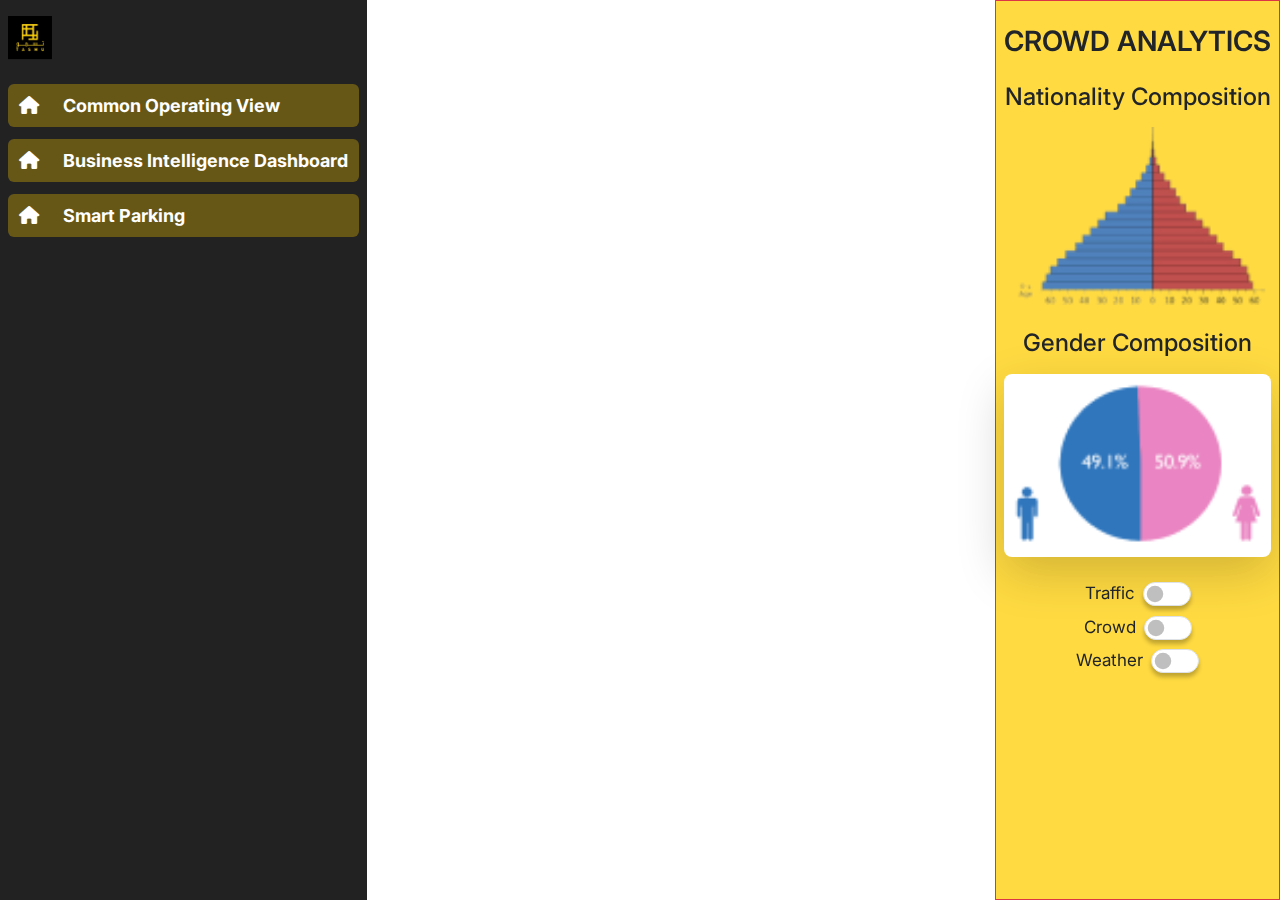
<file: common-operating-view.html>
<!DOCTYPE html>
<html lang="en">

<head>
    <meta charset="UTF-8" />
    <meta name="viewport" content="width=device-width, initial-scale=1.0" />
    <title>Tasmu Platform</title>
    <link href="https://cdn.jsdelivr.net/npm/bootstrap@5.3.1/dist/css/bootstrap.min.css" rel="stylesheet" />
    <link rel="stylesheet" href="https://cdnjs.cloudflare.com/ajax/libs/font-awesome/6.4.2/css/all.min.css" />
    <link rel="stylesheet" href="assets/css/main.css" />
    <link rel="stylesheet" href="assets/css/common-operating-view.css" />
</head>

<body>
    <div id="wrapper" class="toggled">
        <aside id="sidebar-wrapper" class="px-2 py-3">
            <div class="sidebar-btn position-absolute ">
                <i class="fa-solid fa-chevron-right"></i>
            </div>
            <div class="sidebar-brand text-start mb-4">
                <a href="#" class="navbar-brand" id="sidebar-toggle">
                    <img src="assets/images/logo-sidebar.png" alt="" />
                </a>
            </div>
            <ul class="sidebar-nav p-0 m-0 list-unstyled overflow-hidden">
                <li class="active">
                    <a href="#"
                        class="d-flex align-items-center justify-content-start rounded-2 gap-4 text-white fw-bold text-nowrap"><i
                            class="fa fa-home"></i>
                        <span>Common Operating View</span>
                    </a>
                </li>
                <li>
                    <a href="#"
                        class="d-flex align-items-center justify-content-start rounded-2 gap-4 text-white fw-bold text-nowrap"><i
                            class="fa fa-home"></i>
                        <span>Business Intelligence Dashboard</span>
                    </a>
                </li>
                <li>
                    <a href="#"
                        class="d-flex align-items-center justify-content-start rounded-2 gap-4 text-white fw-bold text-nowrap"><i
                            class="fa fa-home"></i>
                        <span>Smart Parking</span>
                    </a>
                </li>
            </ul>
        </aside>

        <section id="content-wrapper">
            <div class="d-flex position-relative">
                <div class="overlay-btns-wrapper position-absolute top-0 mt-3">
                    <div class="dropdown d-flex">
                        <div class="dropdown-btn me-3 pb-3">
                            <a class="btn btn-primary dropdown-toggle rounded-0" href="#" role="button"
                                data-bs-toggle="" data-bs-auto-close="outside" aria-expanded="false">
                                Katara - Level 1
                            </a>
                            <div class="dropdown-menu p-2 rounded-0">
                                <div class="d-flex gap-4">
                                    <div class="column">
                                        <div class="dropdown-items-heading mb-2 pb-2">
                                            <h6 class="">Date</h6>
                                        </div>
                                        <ul class="p-0 m-0 list-unstyled d-flex flex-column gap-2">
                                            <li>
                                                <label for="">Start</label>
                                                <input type="text" />
                                            </li>
                                            <li>
                                                <label for="">End</label>
                                                <input type="text" />
                                            </li>
                                        </ul>
                                    </div>

                                    <div class="column dropdown-columns">
                                        <div class="dropdown-items-heading mb-2 pb-2">
                                            <h6 class="">Time</h6>
                                        </div>
                                        <ul class="p-0 m-0 list-unstyled d-flex flex-column gap-2">
                                            <li class="d-flex align-items-center">
                                                <input type="checkbox" id="full-day" />
                                                <label for="full-day" class="ps-2">Full Day</label>
                                            </li>
                                            <li class="d-flex align-items-center">
                                                <input type="checkbox" id="day" />
                                                <label for="day" class="ps-2">Day</label>
                                            </li>
                                            <li class="d-flex align-items-center">
                                                <input type="checkbox" id="afternoon" />
                                                <label for="afternoon" class="ps-2">Afternoon</label>
                                            </li>
                                        </ul>
                                    </div>

                                    <div class="column dropdown-columns">
                                        <div class="dropdown-items-heading mb-2 pb-2">
                                            <h6 class="text-nowrap">Time Interval</h6>
                                        </div>
                                        <ul class="p-0 m-0 list-unstyled d-flex flex-column gap-2">
                                            <li class="d-flex align-items-center">
                                                <input type="checkbox" id="real-time" />
                                                <label for="real-time" class="ps-2">Real Time</label>
                                            </li>
                                            <li class="d-flex align-items-center">
                                                <input type="checkbox" id="15-mins" />
                                                <label for="15-mins" class="ps-2">15 Mins</label>
                                            </li>
                                            <li class="d-flex align-items-center">
                                                <input type="checkbox" id="30-mins" />
                                                <label for="30-mins" class="ps-2">30 Mins</label>
                                            </li>
                                            <li class="d-flex align-items-center">
                                                <input type="checkbox" id="1-hour" />
                                                <label for="1-hour" class="ps-2">1 Hour</label>
                                            </li>
                                        </ul>
                                    </div>

                                    <div class="column">
                                        <div class="dropdown-items-heading mb-2 pb-2">
                                            <h6 class="">Target Population</h6>
                                        </div>
                                        <ul class="p-0 m-0 list-unstyled d-flex flex-column gap-2">
                                            <li>
                                                <label for="">Start</label>
                                                <input type="text" />
                                            </li>
                                            <li>
                                                <label for="">End</label>
                                                <input type="text" />
                                            </li>
                                        </ul>
                                    </div>
                                </div>
                            </div>
                        </div>


                        <div class="dropdown-btn">
                            <a class="btn btn-primary dropdown-toggle rounded-0" href="#" role="button"
                                data-bs-toggle="" data-bs-auto-close="outside" aria-expanded="false">
                                All Filters
                            </a>
                            <div class="dropdown-menu p-2 rounded-0">
                                <div class="d-flex gap-4">
                                    <div class="column">
                                        <div class="dropdown-items-heading mb-2 pb-2">
                                            <h6 class="">Date</h6>
                                        </div>
                                        <ul class="p-0 m-0 list-unstyled d-flex flex-column gap-2">
                                            <li>
                                                <label for="">Start</label>
                                                <input type="text" />
                                            </li>
                                            <li>
                                                <label for="">End</label>
                                                <input type="text" />
                                            </li>
                                        </ul>
                                    </div>

                                    <div class="column dropdown-columns">
                                        <div class="dropdown-items-heading mb-2 pb-2">
                                            <h6 class="">Time</h6>
                                        </div>
                                        <ul class="p-0 m-0 list-unstyled d-flex flex-column gap-2">
                                            <li class="d-flex align-items-center">
                                                <input type="checkbox" id="full-day" />
                                                <label for="full-day" class="ps-2">Full Day</label>
                                            </li>
                                            <li class="d-flex align-items-center">
                                                <input type="checkbox" id="day" />
                                                <label for="day" class="ps-2">Day</label>
                                            </li>
                                            <li class="d-flex align-items-center">
                                                <input type="checkbox" id="afternoon" />
                                                <label for="afternoon" class="ps-2">Afternoon</label>
                                            </li>
                                        </ul>
                                    </div>

                                    <div class="column dropdown-columns">
                                        <div class="dropdown-items-heading mb-2 pb-2">
                                            <h6 class="text-nowrap">Time Interval</h6>
                                        </div>
                                        <ul class="p-0 m-0 list-unstyled d-flex flex-column gap-2">
                                            <li class="d-flex align-items-center">
                                                <input type="checkbox" id="real-time" />
                                                <label for="real-time" class="ps-2">Real Time</label>
                                            </li>
                                            <li class="d-flex align-items-center">
                                                <input type="checkbox" id="15-mins" />
                                                <label for="15-mins" class="ps-2">15 Mins</label>
                                            </li>
                                            <li class="d-flex align-items-center">
                                                <input type="checkbox" id="30-mins" />
                                                <label for="30-mins" class="ps-2">30 Mins</label>
                                            </li>
                                            <li class="d-flex align-items-center">
                                                <input type="checkbox" id="1-hour" />
                                                <label for="1-hour" class="ps-2">1 Hour</label>
                                            </li>
                                        </ul>
                                    </div>

                                    <div class="column">
                                        <div class="dropdown-items-heading mb-2 pb-2">
                                            <h6 class="">Target Population</h6>
                                        </div>
                                        <ul class="p-0 m-0 list-unstyled d-flex flex-column gap-2">
                                            <li>
                                                <label for="">Start</label>
                                                <input type="text" />
                                            </li>
                                            <li>
                                                <label for="">End</label>
                                                <input type="text" />
                                            </li>
                                        </ul>
                                    </div>
                                </div>
                            </div>
                        </div>




                    </div>
                </div>

                <div class="side-btns position-absolute top-50 translate-middle-y shadow-lg">
                    <a href="#" class="side-btns-icon">
                        <img src="assets/images/pen.svg" class="w-100 h-100 object-fit-contain" alt="" />
                    </a>
                    <a href="#" class="side-btns-icon">
                        <img src="assets/images/double-arrow.svg" class="w-100 h-100 object-fit-contain" alt="" />
                    </a>
                    <a href="#" class="side-btns-icon">
                        <img src="assets/images/pause-play.svg" class="w-100 h-100 object-fit-contain" alt="" />
                    </a>
                    <a href="#" class="side-btns-icon">
                        <img src="assets/images/enter-exit.svg" class="w-100 h-100 object-fit-contain" alt="" />
                    </a>
                </div>

                <iframe
                    src="https://www.google.com/maps/embed?pb=!1m18!1m12!1m3!1d3605.1408170069312!2d68.34638577492206!3d25.36659662481938!2m3!1f0!2f0!3f0!3m2!1i1024!2i768!4f13.1!3m3!1m2!1s0x394c7153cbf49ea7%3A0xd67034353f6c5595!2sTechriv%20Solutions!5e0!3m2!1sen!2s!4v1694758147060!5m2!1sen!2s"
                    width="600" height="450" style="border: 0" allowfullscreen="" loading="lazy"
                    referrerpolicy="no-referrer-when-downgrade" class="map-iframe"></iframe>


            </div>
        </section>

        <div class="right-sidebar position-fixed end-0 top-0 h-100 border border-danger text-center py-4 px-2">
            <h3 class="mb-4">CROWD ANALYTICS </h3>
            <div class="mb-4">
                <h4 class="mb-3">Nationality Composition</h4>
                <img src="assets/images/India_population_pyramid.png" class="w-100" alt="">
            </div>
            <div class="mb-4">
                <h4 class="mb-3">Gender Composition</h4>
                <div class="bg-white rounded-3 shadow-lg">
                    <img src="assets/images/gender_composition.png" class="w-100" alt="">
                </div>
            </div>
            <div class="toggle-btns-wrapper">
                <div class="d-flex align-items-center justify-content-center flex-column">
                    <div class="form-check form-switch p-0 d-flex align-items-center toggle-btn  mb-2">
                        <label class="form-check-label pe-2" for="traffic">Traffic</label>
                        <input class="form-check-input m-0 float-none" type="checkbox" role="switch" id="traffic">
                    </div>

                    <div class="form-check form-switch p-0 d-flex align-items-center toggle-btn  mb-2">
                        <label class="form-check-label pe-2" for="crowd">Crowd</label>
                        <input class="form-check-input m-0 float-none" type="checkbox" role="switch" id="crowd">
                    </div>
                    <div class="form-check form-switch p-0 d-flex align-items-center toggle-btn  mb-2">
                        <label class="form-check-label pe-2" for="weather">Weather</label>
                        <input class="form-check-input m-0 float-none" type="checkbox" role="switch" id="weather">
                    </div>
                </div>

            </div>
        </div>
    </div>

    <script src="https://code.jquery.com/jquery-3.7.1.min.js"
        integrity="sha256-/JqT3SQfawRcv/BIHPThkBvs0OEvtFFmqPF/lYI/Cxo=" crossorigin="anonymous"></script>
    <script src="https://cdn.jsdelivr.net/npm/bootstrap@5.3.1/dist/js/bootstrap.bundle.min.js"></script>
    <script src="assets/js/main.js"></script>
</body>

</html>
</file>
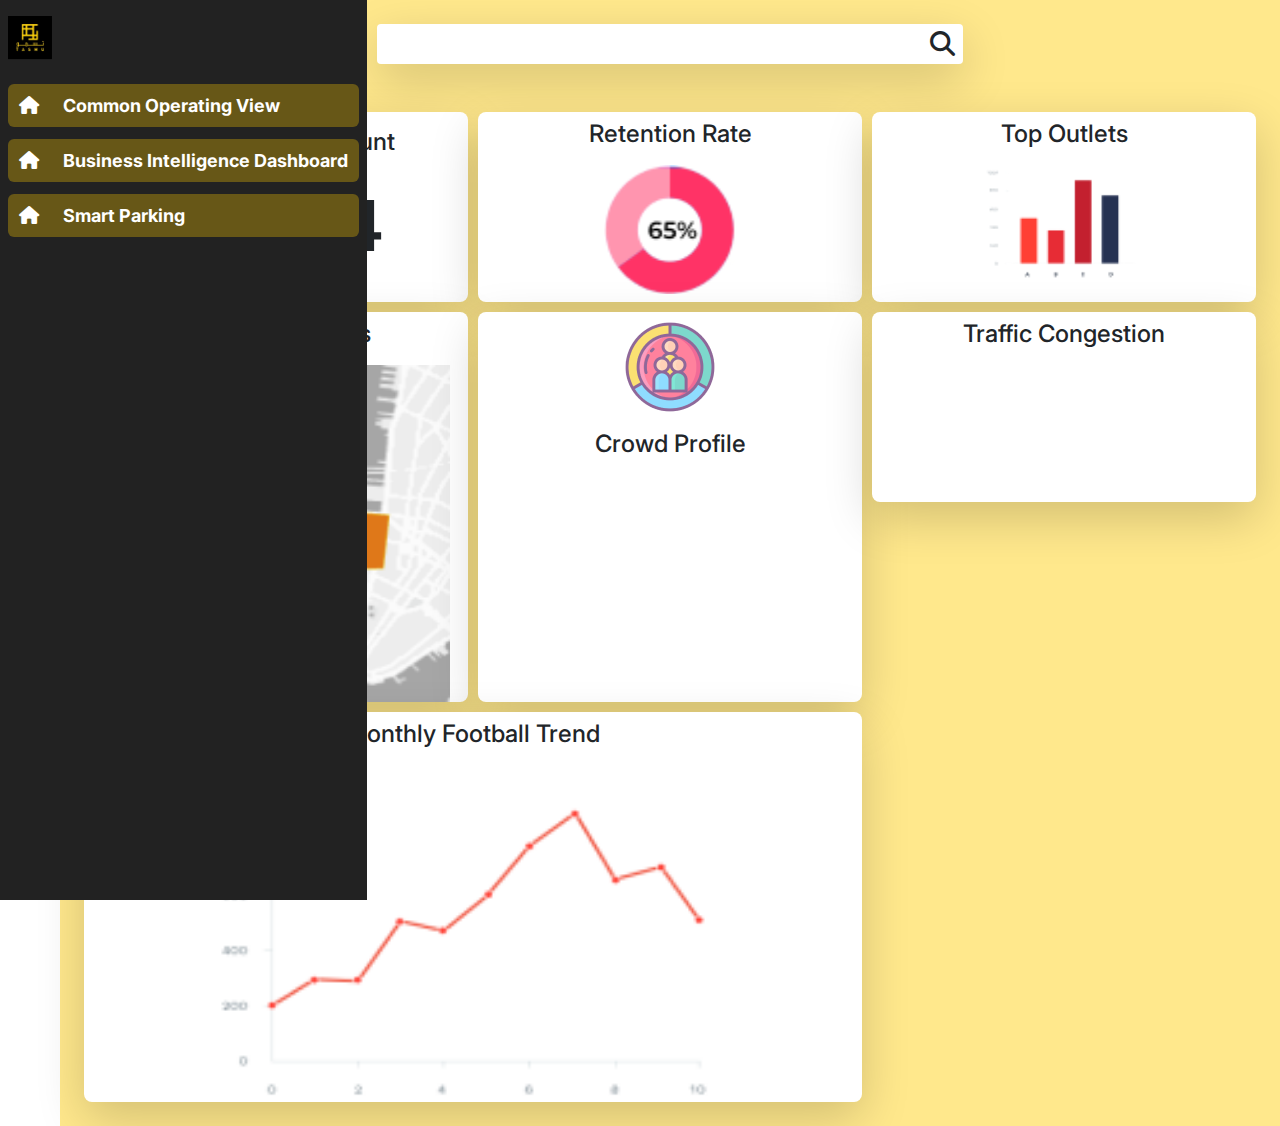
<file: home.html>
<!DOCTYPE html>
<html lang="en">

<head>
    <meta charset="UTF-8" />
    <meta name="viewport" content="width=device-width, initial-scale=1.0" />
    <title>Tasmu Platform</title>
    <link href="https://cdn.jsdelivr.net/npm/bootstrap@5.3.1/dist/css/bootstrap.min.css" rel="stylesheet" />
    <link rel="stylesheet" href="https://cdnjs.cloudflare.com/ajax/libs/font-awesome/6.4.2/css/all.min.css" />
    <link rel="stylesheet" href="assets/css/main.css" />
    <link rel="stylesheet" href="assets/css/home.css" />
</head>

<body>
    <div id="wrapper" class="toggled">
        <aside id="sidebar-wrapper" class="px-2 py-3">
            <div class="sidebar-btn position-absolute ">
                <i class="fa-solid fa-chevron-right"></i>
            </div>
            <div class="sidebar-brand text-start mb-4">
                <a href="#" class="navbar-brand" id="sidebar-toggle">
                    <img src="assets/images/logo-sidebar.png" alt="" />
                </a>
            </div>
            <ul class="sidebar-nav p-0 m-0 list-unstyled overflow-hidden">
                <li class="active">
                    <a href="#"
                        class="d-flex align-items-center justify-content-start rounded-2 gap-4 text-white fw-bold text-nowrap"><i
                            class="fa fa-home"></i>
                        <span>Common Operating View</span>
                    </a>
                </li>
                <li>
                    <a href="#"
                        class="d-flex align-items-center justify-content-start rounded-2 gap-4 text-white fw-bold text-nowrap"><i
                            class="fa fa-home"></i>
                        <span>Business Intelligence Dashboard</span>
                    </a>
                </li>
                <li>
                    <a href="#"
                        class="d-flex align-items-center justify-content-start rounded-2 gap-4 text-white fw-bold text-nowrap"><i
                            class="fa fa-home"></i>
                        <span>Smart Parking</span>
                    </a>
                </li>
            </ul>
        </aside>

        <section id="content-wrapper">
            <div class="col-12 col-md-6 mx-auto mb-5">
                <div class="search-bar d-flex align-items-center bg-white shadow-lg rounded-1 px-2">
                    <input type="text" class="w-100 h-100 border-0 bg-transparent ">
                    <i class="fa-solid fa-search"></i>
                </div>
            </div>

            <div class="grid-wrapper">
                <div class="d-inline-flex flex-column align-items-center bg-white rounded-3 py-2 shadow-lg">
                    <h4 class="mb-3 mt-2">Current Crowd Count</h4>
                    <p class="crowd-count">10,324</p>
                </div>
                <div class="d-inline-flex flex-column align-items-center bg-white rounded-3 py-2 shadow-lg">
                    <h4 class="mb-3">Retention Rate</h4>
                    <img src="assets/images/rentention.png" class=" h-100 " alt="">
                </div>
                <div class="d-inline-flex flex-column align-items-center bg-white rounded-3 py-2 shadow-lg">
                    <h4 class="mb-3">Top Outlets</h4>
                    <img src="assets/images/chart.png" class=" h-100 " alt="">
                </div>
                <div class="tall d-inline-flex flex-column align-items-center bg-white rounded-3 pt-2 shadow-lg">
                    <h4 class="mb-3">Current Hotspots</h4>
                    <img src="assets/images/current-hotspots.png" class=" h-100 " alt="">
                </div>
                <div class="tall d-inline-flex flex-column align-items-center bg-white rounded-3 pt-2 shadow-lg">
                    <img src="assets/images/crowd-profile.png" class="mb-3 " alt="">
                    <h4 class="">Crowd Profile</h4>
                </div>
                <div class="big d-inline-flex flex-column align-items-center bg-white rounded-3 pt-2 shadow-lg">
                    <h4 class="mb-3">Monthly Football Trend</h4>
                    <img src="assets/images/football-trend.png" class=" h-100 " alt="">
                </div>
                <div class=" d-inline-flex flex-column align-items-center bg-white rounded-3 pt-2 shadow-lg">
                    <h4 class="mb-3">Traffic Congestion</h4>
                    <!-- <img src="assets/images/football-trend.png" class=" h-100 " alt=""> -->
                </div>
            </div>
        </section>

    </div>

    <script src="https://code.jquery.com/jquery-3.7.1.min.js"
        integrity="sha256-/JqT3SQfawRcv/BIHPThkBvs0OEvtFFmqPF/lYI/Cxo=" crossorigin="anonymous"></script>
    <script src="https://cdn.jsdelivr.net/npm/bootstrap@5.3.1/dist/js/bootstrap.bundle.min.js"></script>
    <script src="assets/js/main.js"></script>
</body>

</html>
</file>
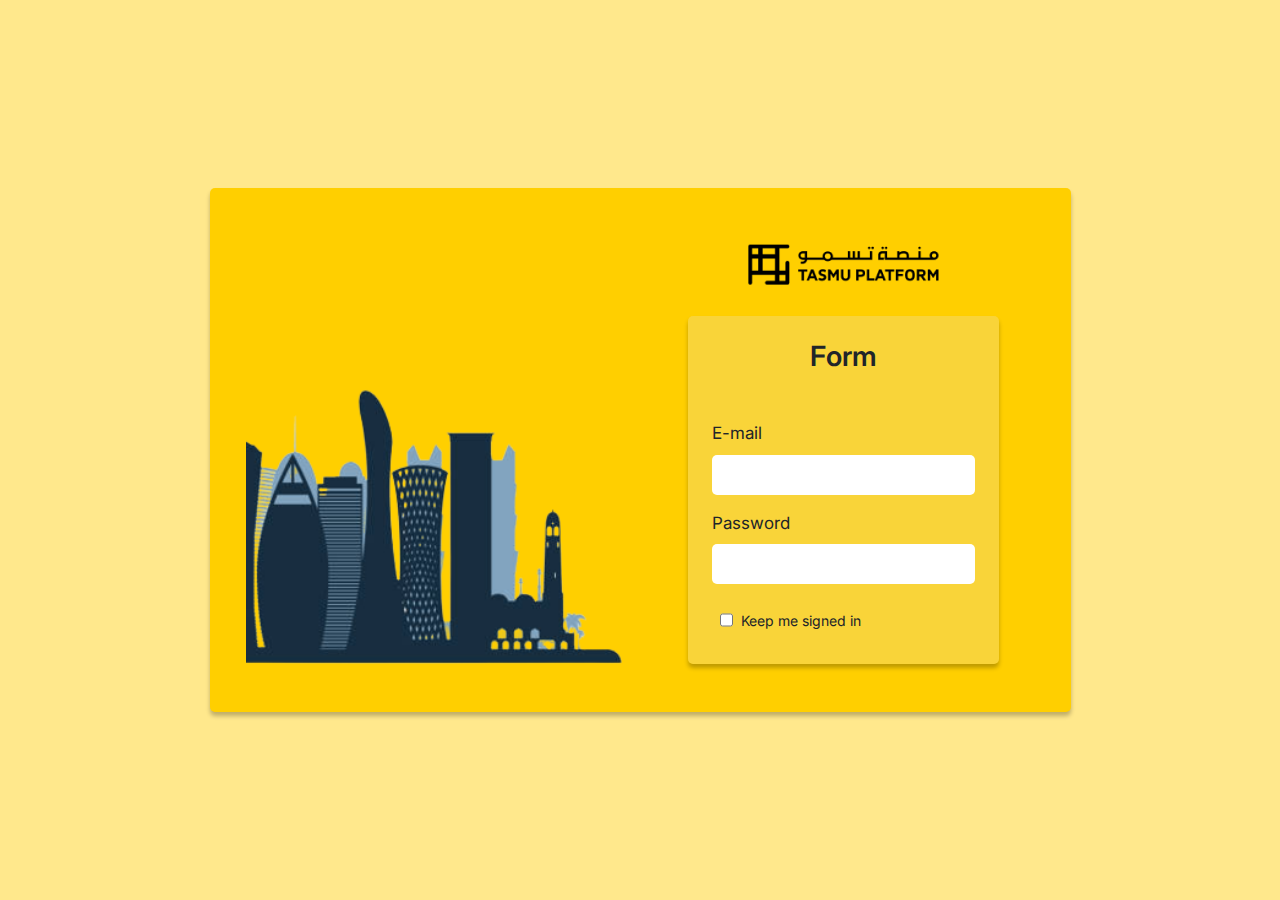
<file: login.html>
<!DOCTYPE html>
<html lang="en">

<head>
    <meta charset="UTF-8">
    <meta name="viewport" content="width=device-width, initial-scale=1.0">
    <title>Tasmu Platform</title>
    <link href="https://cdn.jsdelivr.net/npm/bootstrap@5.3.1/dist/css/bootstrap.min.css" rel="stylesheet">
    <link rel="stylesheet" href="assets/css/main.css">
    <link rel="stylesheet" href="assets/css/login.css">
</head>

<body>
    <section class="login-form-section d-flex justify-content-center align-items-center">
        <div class="container">
            <div class="col-12 col-xl-9 mx-auto">
                <div class="row login-row align-items-end py-5 px-4 flex-column-reverse flex-lg-row">
                    <div class="col-12 col-lg-6">
                        <img src="assets/images/login-page-image.png" class="w-100 h-100 object-fit-contain" alt="">
                    </div>
                    <div class="col-12 col-lg-6 px-5">
                        <div class="img-wrapper text-center mb-4">
                            <img src="assets/images/logo-first.png" alt="">
                        </div>
                        <form action="" class="p-4 d-flex flex-column">
                            <h3 class="mb-5 text-center">Form</h3>
                            <label for="" class="mb-2">E-mail</label>
                            <input type="email" class="mb-3">
                            <label for="" class="mb-2">Password</label>
                            <input type="password" class="mb-3">
                            <div class="d-flex align-items-center gap-2 ms-2">
                                <input type="checkbox" id="keep-signed">
                                <label for="keep-signed" class="fs-14">Keep me signed in</label>
                            </div>
                        </form>
                    </div>
                </div>
            </div>
        </div>
    </section>
    <script src="https://cdn.jsdelivr.net/npm/bootstrap@5.3.1/dist/js/bootstrap.bundle.min.js"></script>
</body>

</html>
</file>
<file: assets/css/main.css>
@import url('https://fonts.googleapis.com/css2?family=Inter:wght@300;400;500;600;700&display=swap');

body {
    font-family: 'Inter', sans-serif;
}

h2 {
    font-size: 32px;
    font-weight: 600;
    margin-bottom: 0;
}

h3 {
    font-size: 28px;
    font-weight: 600;
    margin-bottom: 0;
}

h4 {
    font-size: 24px;
    font-weight: 500;
    margin-bottom: 0;
}

h6 {
    font-size: 18px;
    margin-bottom: 0;
}

a {
    font-size: 18px;
    text-decoration: none;
}

label {
    font-size: 17px;
}

img {
    width: auto;
    height: auto;
    max-width: 100%;
}

input:focus-visible {
    outline: none;
}

.fs-14 {
    font-size: 14px;
    line-height: normal;
}

.sidebar-btn {
    font-size: 25px;
    padding: 8px 24px;
    border-top-right-radius: 30px;
    border-bottom-right-radius: 30px;
    background-color: #222;
    color: #fff;
    top: 7%;
    left: 95%;
    display: none;
}


#sidebar-wrapper .sidebar-brand img {
    width: 44px;
    height: 44px;
}

.sidebar-nav li a {
    background-color: #FFCD0050;
    padding: 8px 11px;
}

.sidebar-nav li:not(:last-child) a {
    margin-bottom: 12px;
}


#wrapper {
    padding-left: 60px;
    transition: all 0.5s ease;
}

#sidebar-wrapper {
    z-index: 1000;
    position: fixed;
    left: 0px;
    height: 100%;
    /* overflow-y: auto;
    overflow-x: hidden; */
    background: #222;
    transition: all 0.5s ease;
    max-width: 500px;
}

#wrapper.toggled #sidebar-wrapper {
    max-width: 60px;
}


@media (max-width: 991.97px) {
    .sidebar-btn {
        display: block;
    }

    #wrapper {
        padding-left: 0px;
    }

    #wrapper .sidebar-btn {
        opacity: 0;
    }

    #wrapper.toggled .sidebar-btn {
        opacity: 1;
    }


    #wrapper.toggled #sidebar-wrapper {
        max-width: 0px;
        padding-left: 0 !important;
        padding-right: 0 !important;
    }

    /* .navbar-brand img {
        width: 48px;
        height: 48px;
    } */
}
</file>
<file: assets/css/common-operating-view.css>
#content-wrapper .map-iframe {
    width: 100%;
    height: 100vh;
}

#content-wrapper .btn {
    padding: 10px;
}

#content-wrapper .btn-primary {
    background: rgba(255, 205, 0, 0.42);
    backdrop-filter: blur(11.2px);
    -webkit-backdrop-filter: blur(10px);
    color: #000;
    border: 1px solid #D9D9D9;

}

#content-wrapper .overlay-btns-wrapper {
    left: 16px;
}

#content-wrapper .overlay-btns-wrapper .dropdown-menu {
    background: rgba(255, 205, 0, 0.42);
    backdrop-filter: blur(11.2px);
    -webkit-backdrop-filter: blur(10px);
    border: 1px solid #D9D9D9;
}

#content-wrapper .dropdown-btn:hover .dropdown-menu {
    display: block;
    top: 100%;
}

#content-wrapper .overlay-btns-wrapper .dropdown-items-heading {
    border-bottom: 1px solid #000;
}

#content-wrapper .overlay-btns-wrapper .dropdown-columns ul li * {
    cursor: pointer;
}

#content-wrapper .side-btns {
    left: 16px;
}

#content-wrapper .side-btns .side-btns-icon {
    padding: 8px;
    background: rgba(255, 205, 0, 0.42);
    backdrop-filter: blur(11.2px);
    -webkit-backdrop-filter: blur(10px);
    border: 1px solid #F0EBEB;
    display: flex;
    align-items: center;
    justify-content: center;
    width: 50px;
    height: 50px;
}

.right-sidebar {
    background-color: #FFCD00BF;
    backdrop-filter: blur(2px);
}

.right-sidebar .form-switch .form-check-input {
    height: 1.5em;
    width: 3em;
    box-shadow: 0px 4px 4px 0px rgba(0, 0, 0, 0.25);
}

.toggle-btns-wrapper .toggle-btn * {
    cursor: pointer;
}
</file>
<file: assets/css/home.css>
#content-wrapper {
    background-color: #FFCD0073;
    /* height: 100vh; */
    padding: 24px;
}

.search-bar {
    height: 40px;
}

.search-bar i {
    font-size: 25px;
}


.grid-wrapper {
    display: grid;
    grid-gap: 10px;
    grid-template-columns: repeat(auto-fit, minmax(290px, 1fr));
    grid-auto-rows: 190px;
    grid-auto-flow: dense;
}

/* .grid-wrapper img {
    width: 100%;
    height: 100%;
    object-fit: cover;
} */

.grid-wrapper .wide {
    grid-column: span 2;
}

.grid-wrapper .tall {
    grid-row: span 2;
}

.grid-wrapper .big {
    grid-column: span 2;
    grid-row: span 2;
}

.crowd-count {
    font-size: 70px;
    font-weight: 600;
}
</file>
<file: assets/css/login.css>
.login-form-section {
    background-color: #FFCD0073;
    height: 100vh;
}


.login-row {
    background-color: #FFCF00;
    border-radius: 5px;
    box-shadow: 0px 4px 4px 0px rgba(0, 0, 0, 0.25);
}

.login-form-section form {
    background-color: #EBE2BE4D;
    box-shadow: 0px 4px 4px 0px rgba(0, 0, 0, 0.25);
    border-radius: 5px;
}

.login-form-section form input {
    height: 40px;
    border-radius: 5px;
    border: none;
    font-size: 14px;
}

@media (max-width: 991.97px) {
    .login-form-section {
        height: 100%;
    }
}
</file>
